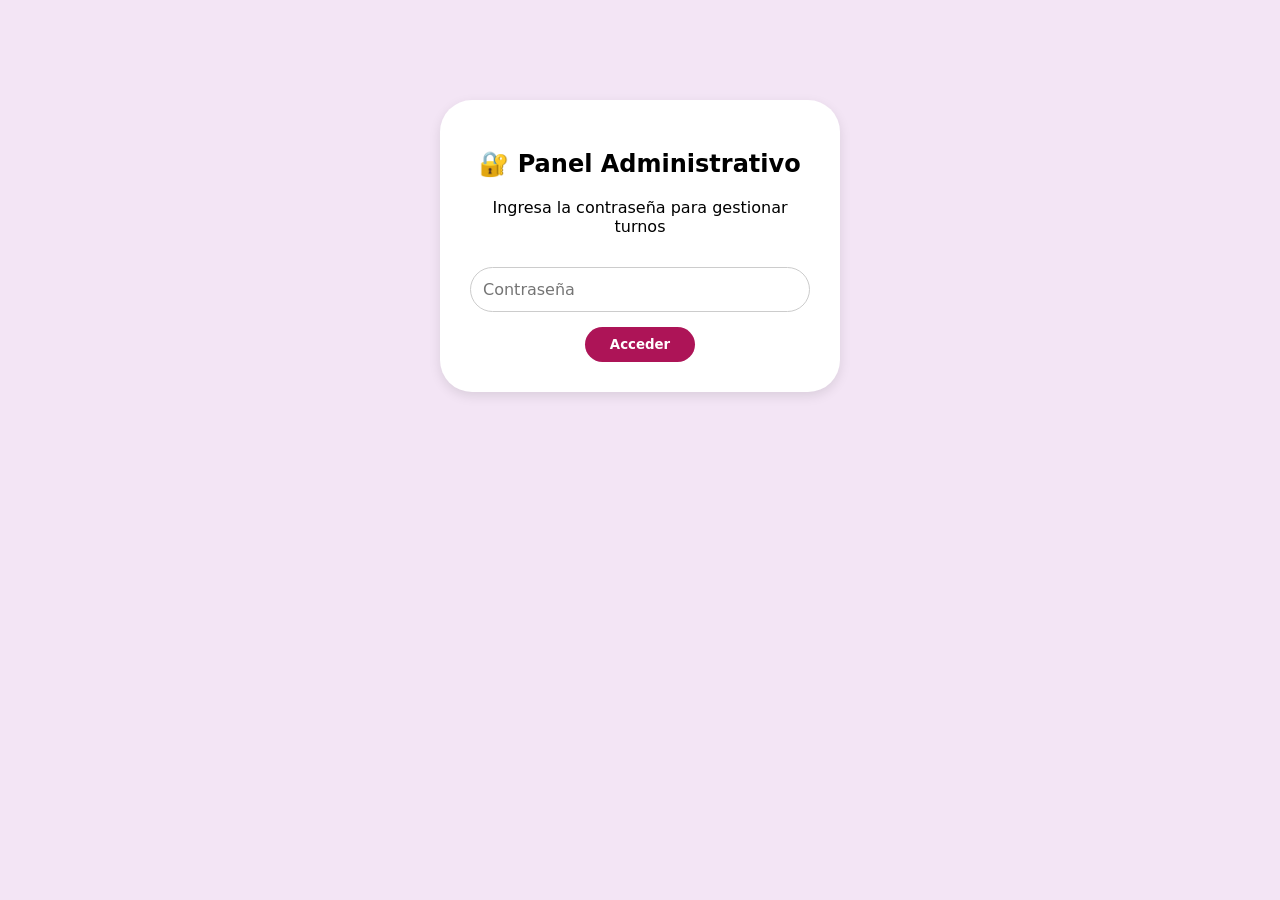
<file: admin.html>
<!DOCTYPE html>
<html lang="es">
<head>
    <meta charset="UTF-8">
    <meta name="viewport" content="width=device-width, initial-scale=1.0">
    <title>Admin - Reservas Manicura</title>
    <style>
        * {
            box-sizing: border-box;
            font-family: system-ui, 'Segoe UI', monospace;
        }
        body {
            background: #f3e5f5;
            margin: 0;
            padding: 20px;
        }
        .admin-container {
            max-width: 1400px;
            margin: auto;
            background: white;
            border-radius: 32px;
            padding: 25px;
            box-shadow: 0 8px 20px rgba(0,0,0,0.1);
        }
        h1 {
            color: #ad1457;
            display: flex;
            align-items: center;
            gap: 10px;
        }
        .login-box {
            max-width: 400px;
            margin: 80px auto;
            background: white;
            padding: 30px;
            border-radius: 32px;
            text-align: center;
            box-shadow: 0 4px 12px rgba(0,0,0,0.1);
        }
        .login-box input {
            width: 100%;
            padding: 12px;
            margin: 15px 0;
            border: 1px solid #ccc;
            border-radius: 40px;
            font-size: 1rem;
        }
        .login-box button {
            background: #ad1457;
            color: white;
            border: none;
            padding: 10px 25px;
            border-radius: 40px;
            cursor: pointer;
            font-weight: bold;
        }
        .toolbar {
            display: flex;
            flex-wrap: wrap;
            justify-content: space-between;
            align-items: center;
            margin: 25px 0 20px;
            gap: 12px;
        }
        .filter-date {
            display: flex;
            gap: 10px;
            align-items: center;
            background: #f8f9fa;
            padding: 8px 16px;
            border-radius: 48px;
        }
        .filter-date input {
            padding: 8px;
            border-radius: 24px;
            border: 1px solid #ccc;
        }
        button {
            background: #9c27b0;
            border: none;
            padding: 8px 18px;
            border-radius: 40px;
            color: white;
            cursor: pointer;
            font-weight: bold;
            transition: 0.2s;
        }
        button:hover {
            background: #6a1b9a;
        }
        table {
            width: 100%;
            border-collapse: collapse;
            background: white;
            border-radius: 24px;
            overflow: auto;
            display: block;
        }
        th, td {
            padding: 12px 8px;
            text-align: left;
            border-bottom: 1px solid #e0e0e0;
        }
        th {
            background: #fce4ec;
            color: #880e4f;
            position: sticky;
            top: 0;
        }
        .estado-reservado {
            background: #c8e6c9;
            color: #1b5e20;
            border-radius: 40px;
            padding: 4px 12px;
            display: inline-block;
        }
        .estado-cancelado {
            background: #ffcdd2;
            color: #b71c1c;
            border-radius: 40px;
            padding: 4px 12px;
        }
        .estado-completado {
            background: #e1bee7;
            color: #4a148c;
            border-radius: 40px;
            padding: 4px 12px;
        }
        .acciones button {
            background: #ffb74d;
            margin: 0 3px;
            padding: 4px 10px;
            font-size: 0.8rem;
        }
        .acciones .cancelar { background: #e57373; }
        .acciones .completar { background: #81c784; }
        .loading {
            text-align: center;
            padding: 40px;
            font-style: italic;
        }
        footer {
            margin-top: 30px;
            text-align: center;
            font-size: 0.8rem;
            color: gray;
        }
        @media (max-width: 700px) {
            th, td { font-size: 0.8rem; }
            .toolbar { flex-direction: column; align-items: stretch; }
        }
    </style>
</head>
<body>
<div id="app"></div>

<script>
    // ---------- CONFIGURACIÓN ----------
    const API_URL = 'https://script.google.com/macros/s/AKfycbzkMAAdfcx8Y1cM6B063ybYSJqnvKiScKd1Ktns_gHEW_A6BJQWmSaKLImupjPuNIG1/exec';  // ← tu misma URL
    const ADMIN_PASSWORD = 'admin123';   // Cambia esta contraseña por la que quieras

    let authToken = sessionStorage.getItem('admin_token');
    let currentTurnos = [];
    let currentFilter = '';

    // ---------- RENDER PRINCIPAL ----------
    function renderApp() {
        const appDiv = document.getElementById('app');
        if (!authToken) {
            appDiv.innerHTML = `
                <div class="login-box">
                    <h2>🔐 Panel Administrativo</h2>
                    <p>Ingresa la contraseña para gestionar turnos</p>
                    <input type="password" id="adminPass" placeholder="Contraseña">
                    <button id="loginBtn">Acceder</button>
                </div>
            `;
            document.getElementById('loginBtn')?.addEventListener('click', () => {
                const pass = document.getElementById('adminPass').value;
                if (pass === ADMIN_PASSWORD) {
                    sessionStorage.setItem('admin_token', 'logged');
                    authToken = 'logged';
                    renderApp();
                } else {
                    alert('Contraseña incorrecta');
                }
            });
            return;
        }

        // Vista de administración
        appDiv.innerHTML = `
            <div class="admin-container">
                <h1>💅 Gestión de Turnos - Manicura Guáimaro</h1>
                <div class="toolbar">
                    <div class="filter-date">
                        <span>📅 Filtrar por fecha:</span>
                        <input type="date" id="filterDateInput">
                        <button id="clearFilterBtn">Limpiar filtro</button>
                    </div>
                    <button id="refreshBtn">🔄 Actualizar</button>
                    <button id="logoutBtn" style="background:#607d8b;">🚪 Salir</button>
                </div>
                <div id="tablaContainer">
                    <div class="loading">Cargando turnos...</div>
                </div>
                <footer>Los turnos cancelados o completados no se muestran como disponibles para el público.</footer>
            </div>
        `;

        document.getElementById('refreshBtn').addEventListener('click', () => cargarTurnos());
        document.getElementById('clearFilterBtn').addEventListener('click', () => {
            document.getElementById('filterDateInput').value = '';
            currentFilter = '';
            cargarTurnos();
        });
        document.getElementById('filterDateInput').addEventListener('change', (e) => {
            currentFilter = e.target.value;
            cargarTurnos();
        });
        document.getElementById('logoutBtn').addEventListener('click', () => {
            sessionStorage.removeItem('admin_token');
            authToken = null;
            renderApp();
        });

        cargarTurnos();
    }

    // ---------- OBTENER TURNOS DESDE EL API (nuevo endpoint) ----------
    async function cargarTurnos() {
        const container = document.getElementById('tablaContainer');
        container.innerHTML = '<div class="loading">⏳ Actualizando...</div>';
        try {
            // Llamamos a la API con action=getAllTurnos y la fecha opcional
            let url = `${API_URL}?action=getAllTurnos&token=admin123`; // token interno para proteger
            if (currentFilter) url += `&fecha=${currentFilter}`;
            const resp = await fetch(url);
            const data = await resp.json();
            if (data.error) throw new Error(data.error);
            currentTurnos = data.turnos || [];
            renderTabla(currentTurnos);
        } catch (err) {
            container.innerHTML = `<div style="color:red;">Error al cargar: ${err.message}<br><button onclick="cargarTurnos()">Reintentar</button></div>`;
        }
    }

    function renderTabla(turnos) {
        const container = document.getElementById('tablaContainer');
        if (!turnos.length) {
            container.innerHTML = '<div style="padding:40px;text-align:center;">📭 No hay turnos para mostrar.</div>';
            return;
        }
        const html = `
            <table>
                <thead>
                    <tr><th>ID</th><th>Fecha</th><th>Hora</th><th>Cliente</th><th>Teléfono</th><th>Servicio</th><th>Estado</th><th>Acciones</th></tr>
                </thead>
                <tbody>
                    ${turnos.map(t => `
                        <tr>
                            <td>${t.id}</td>
                            <td>${t.fecha}</td>
                            <td>${t.hora}</td>
                            <td>${escapeHtml(t.nombre)}</td>
                            <td>${escapeHtml(t.telefono)}</td>
                            <td>${escapeHtml(t.servicio)}</td>
                            <td><span class="estado-${t.estado.toLowerCase()}">${t.estado}</span></td>
                            <td class="acciones">
                                ${t.estado !== 'Cancelado' ? `<button class="cancelar" data-id="${t.id}">❌ Cancelar</button>` : ''}
                                ${t.estado !== 'Completado' && t.estado !== 'Cancelado' ? `<button class="completar" data-id="${t.id}">✅ Completar</button>` : ''}
                            </td>
                        </tr>
                    `).join('')}
                </tbody>
            </table>
        `;
        container.innerHTML = html;

        // Asignar eventos a botones
        document.querySelectorAll('.cancelar').forEach(btn => {
            btn.addEventListener('click', () => cambiarEstado(btn.dataset.id, 'Cancelado'));
        });
        document.querySelectorAll('.completar').forEach(btn => {
            btn.addEventListener('click', () => cambiarEstado(btn.dataset.id, 'Completado'));
        });
    }

    async function cambiarEstado(id, nuevoEstado) {
        if (!confirm(`¿${nuevoEstado === 'Cancelado' ? 'Cancelar' : 'Marcar como completado'} el turno #${id}?`)) return;
        try {
            const body = {
                action: 'updateEstado',
                token: 'admin123',
                id: id,
                estado: nuevoEstado
            };
            const resp = await fetch(API_URL, {
                method: 'POST',
                body: JSON.stringify(body),
                headers: { 'Content-Type': 'application/json' }
            });
            const result = await resp.json();
            if (result.success) {
                alert(`✅ Turno ${nuevoEstado === 'Cancelado' ? 'cancelado' : 'completado'} correctamente`);
                cargarTurnos();
            } else {
                alert(`❌ Error: ${result.error}`);
            }
        } catch (err) {
            alert('Error de red: ' + err.message);
        }
    }

    function escapeHtml(str) {
        if (!str) return '';
        return str.replace(/[&<>]/g, function(m) {
            if (m === '&') return '&amp;';
            if (m === '<') return '&lt;';
            if (m === '>') return '&gt;';
            return m;
        });
    }

    // Iniciar aplicación
    renderApp();
</script>
</body>
</html>
</file>
